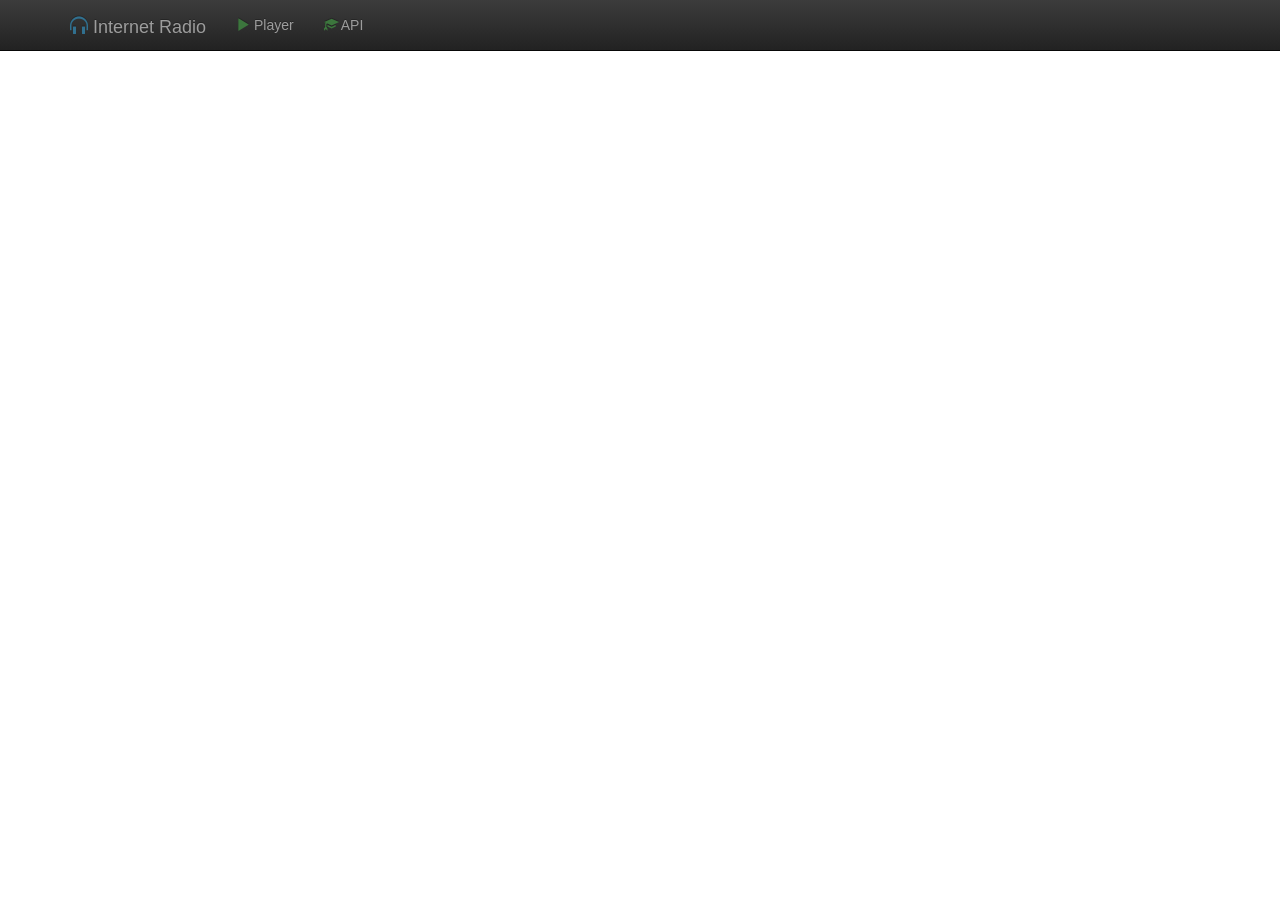
<file: radioApi/blank.html>
<!DOCTYPE html>
<html lang="en">
    <head>
        <link rel="shortcut icon" href="favicon.ico" />
        <meta charset="utf-8" />
        <meta http-equiv="X-UA-Compatible" content="IE=edge" />
        <meta name="viewport" content="width=device-width, initial-scale=1" />
        <link rel="stylesheet" href="css/bootstrap.min.css" />
        <link rel="stylesheet" href="css/bootstrap-theme.min.css" />
        <link rel="stylesheet" href="css/pad.css">
    </head>
    <body>
        
        <div class="navbar navbar-inverse navbar-fixed-top">
            <div class="container">
                <div class="navbar-header">
                    <button type="button" class="navbar-toggle" data-toggle="collapse" data-target=".navbar-collapse">
                        <span class="glyphicon glyphicon-chevron-down text-info" aria-hidden="true"></span>
                    </button>
                    <a href="index.html" class="navbar-brand">
                        <span class="glyphicon glyphicon-headphones text-info" aria-hidden="true"></span>
                        Internet Radio
                    </a>
                    
                </div>
                <div class="navbar-collapse collapse">
                    <ul class="nav navbar-nav">
                        <li><a href="index.html"><span class="glyphicon glyphicon-play text-success" aria-hidden="true"></span> Player</a></li>
                    </ul>
                     <ul class="nav navbar-nav">
                        <li><a href="doc.html"><span class="glyphicon glyphicon-education text-success" aria-hidden="true"></span> API</a></li>
                    </ul>
                </div>
            </div>
        </div>
        
        <div class="container body-content">
        
        <!-- -->
        
        <!-- -->
            
        </div>
        
<!-- Bootstrap core JavaScript
 ================================================== -->
<!-- Placed at the end of the document so the pages load faster -->
<script src="js/jquery-2-1-0-min.js"></script>
<script src="js/bootstrap.min.js"></script>
<!-- IE10 viewport hack for surface/desktop Windows 8 bug -->
<script src="js/ie10-viewport-bug-workaround.js"></script>
<script src="js/code.js"></script>

</body>
</html>
</file>
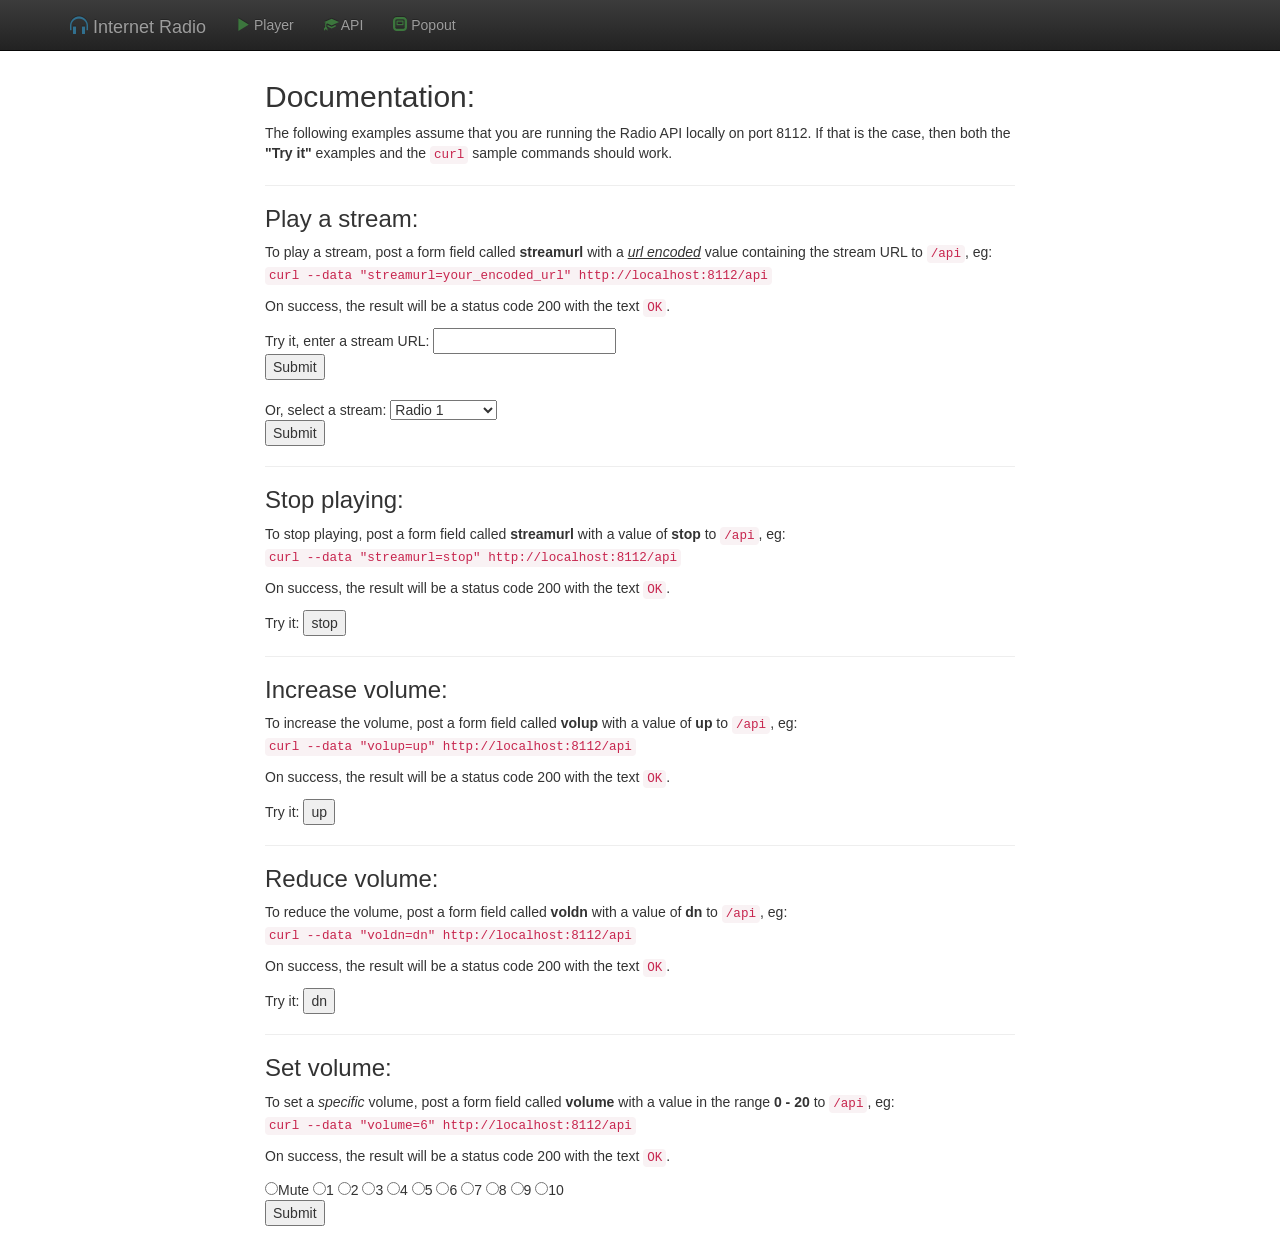
<file: radioApi/doc.html>
<!DOCTYPE html>
<html lang="en">
    <head>
        <link rel="shortcut icon" href="favicon.ico" />
        <meta charset="utf-8" />
        <meta http-equiv="X-UA-Compatible" content="IE=edge" />
        <meta name="viewport" content="width=device-width, initial-scale=1" />
        <link rel="stylesheet" href="css/bootstrap.min.css" />
        <link rel="stylesheet" href="css/bootstrap-theme.min.css" />
        <link rel="stylesheet" href="css/pad.css">
    </head>
    <body>
        
        <div class="navbar navbar-inverse navbar-fixed-top">
            <div class="container">
                <div class="navbar-header">
                    <button type="button" class="navbar-toggle" data-toggle="collapse" data-target=".navbar-collapse">
                        <span class="glyphicon glyphicon-chevron-down text-info" aria-hidden="true"></span>
                    </button>
                    <a href="index.html" class="navbar-brand">
                        <span class="glyphicon glyphicon-headphones text-info" aria-hidden="true"></span>
                        Internet Radio
                    </a>
                    
                </div>
                <div class="navbar-collapse collapse">
                    <ul class="nav navbar-nav">
                        <li><a href="index.html"><span class="glyphicon glyphicon-play text-success" aria-hidden="true"></span> Player</a></li>
                    </ul>
                     <ul class="nav navbar-nav">
                        <li><a href="doc.html"><span class="glyphicon glyphicon-education text-success" aria-hidden="true"></span> API</a></li>
                    </ul>
                    <ul class="nav navbar-nav hidden-xs">
                        <li><a href="index.html" onclick="window.open(this.href,'targetWindow','width=340,height=520,toolbar=0,location=0,status=0,menubar=0,scrollbars=0'); return false;">
			  <span class="glyphicon glyphicon-modal-window text-success" aria-hidden="true"></span> Popout
                        </a></li>
                    </ul>
                </div>
            </div>
        </div>
        
        <div class="container body-content">
        
        <!-- -->
          <div class="row">
	    <div class="col-md-8 col-md-offset-2">
              
              <h2>Documentation:</h2>
              <p>The following examples assume that you are running the Radio API locally on port 8112.  If that is the case, then 
              both the <b>"Try it"</b> examples and the <code>curl</code> sample commands should work.</p>
              <hr/>
              
              <h3>Play a stream:</h3>
              <p>To play a stream, post a form field called <b>streamurl</b> with a <i><u>url encoded</u></i> value containing the 
              stream URL to <code>/api</code>, eg:<br/>
              <code>curl --data "streamurl=your_encoded_url" http://localhost:8112/api</code>
              <p>On success, the result will be a status code 200 with the text <code>OK</code>.</p>
              <form action="api" name="streamplaymanual" method="post" enctype="application/x-www-form-urlencoded">
		Try it, enter a stream URL:  
		<input type="text" name="streamurl" /><br/>
		<input type="submit" value="Submit" />
	      </form>
	      
	      <br/>
	      
	      <form action="api" name="streamplaylist" method="post" enctype="application/x-www-form-urlencoded">
		Or, select a stream: 
		  <select name="streamurl">
		    <option value="http://bbcmedia.ic.llnwd.net/stream/bbcmedia_radio1_mf_p">Radio 1</option>
		    <option value="http://bbcmedia.ic.llnwd.net/stream/bbcmedia_radio1xtra_mf_p">Radio 1 Xtra</option>
		    <option value="http://bbcmedia.ic.llnwd.net/stream/bbcmedia_radio2_mf_p">Radio 2</option>
		    <option value="http://bbcmedia.ic.llnwd.net/stream/bbcmedia_radio3_mf_p">Radio 3</option>
		    <option value="http://bbcmedia.ic.llnwd.net/stream/bbcmedia_radio4fm_mf_p">Radio 4 FM</option>
		    <option value="http://bbcmedia.ic.llnwd.net/stream/bbcmedia_radio4lw_mf_p">Radio 4 LW</option>
		    <option value="http://bbcmedia.ic.llnwd.net/stream/bbcmedia_radio4extra_mf_p">Radio 4 Extra</option>
		    <option value="http://bbcmedia.ic.llnwd.net/stream/bbcmedia_radio5live_mf_p">Radio 5 Live</option>
		    <option value="http://bbcmedia.ic.llnwd.net/stream/bbcmedia_6music_mf_p">6Music</option>
		    <option value="http://bbcmedia.ic.llnwd.net/stream/bbcmedia_asianet_mf_p">Asia Net</option>
		    <option value="http://audio.scdn.arkena.com/11016/fip-midfi128.mp3">Fip</option>
		  </select><br/>
		  <input type="submit" value="Submit" />
	      </form>
	      
              <hr/>

              <h3>Stop playing:</h3>
              <p>To stop playing, post a form field called <b>streamurl</b> with a value of <b>stop</b> 
              to <code>/api</code>, eg:<br/>
              <code>curl --data "streamurl=stop" http://localhost:8112/api</code>
              <p>On success, the result will be a status code 200 with the text <code>OK</code>.</p>
              <form action="api" name="streamstopplay" method="post" enctype="application/x-www-form-urlencoded">
		Try it: <input type="submit" name="streamurl" value="stop" />
	      </form>
	      
              <hr/>
              
              <h3>Increase volume:</h3>
              <p>To increase the volume, post a form field called <b>volup</b> with a value of <b>up</b> 
              to <code>/api</code>, eg:<br/>
              <code>curl --data "volup=up" http://localhost:8112/api</code>
              <p>On success, the result will be a status code 200 with the text <code>OK</code>.</p>
              <form action="api" name="volumeinc" method="post" enctype="application/x-www-form-urlencoded"> 
		Try it: <input type="submit" name="volup" value="up" />
	      </form>
              </p>
              
              <hr/>
              
              <h3>Reduce volume:</h3>
              <p>To reduce the volume, post a form field called <b>voldn</b> with a value of <b>dn</b> 
              to <code>/api</code>, eg:<br/>
              <code>curl --data "voldn=dn" http://localhost:8112/api</code>
              <p>On success, the result will be a status code 200 with the text <code>OK</code>.</p>
              <form action="api" name="volumedec" method="post" enctype="application/x-www-form-urlencoded"> 
		Try it: <input type="submit" name="voldn" value="dn" />
	      </form>
              </p>

              <hr/>
              
              <h3>Set volume:</h3>
              <p>To set a <i>specific</i> volume, post a form field called <b>volume</b> with a value in the range 
              <b>0 - 20</b> to <code>/api</code>, eg:<br/>
              <code>curl --data "volume=6" http://localhost:8112/api</code>
              <p>On success, the result will be a status code 200 with the text <code>OK</code>.</p>
              <form action="api" name="volumeset" method="post" enctype="application/x-www-form-urlencoded"> 
		<input type="radio" name="volume" value="0" />Mute
		<input type="radio" name="volume" value="2" />1
		<input type="radio" name="volume" value="4" />2
		<input type="radio" name="volume" value="6" />3
		<input type="radio" name="volume" value="8" />4
		<input type="radio" name="volume" value="10" />5
		<input type="radio" name="volume" value="12" />6
		<input type="radio" name="volume" value="14" />7
		<input type="radio" name="volume" value="16" />8
		<input type="radio" name="volume" value="18" />9
		<input type="radio" name="volume" value="20"/>10<br/>
		<input type="submit" value="Submit">
	      </form>
              </p>
              
            </div>
          </div>
        <!-- -->

        </div>
        
<!-- Bootstrap core JavaScript
 ================================================== -->
<!-- Placed at the end of the document so the pages load faster -->
<script src="js/jquery-2-1-0-min.js"></script>
<script src="js/bootstrap.min.js"></script>
<!-- IE10 viewport hack for surface/desktop Windows 8 bug -->
<script src="js/ie10-viewport-bug-workaround.js"></script>

</body>
</html>
</file>
<file: radioApi/css/pad.css>
body
{
    margin-top: 60px;
}

.input-huge
{
    width:98%;
    height:130px;
    font-size: 90px;
    margin-bottom: 2px;
}

.input-medium
{
    width:98%;
    height:65px;
    font-size: 45px;
    margin-bottom: 1px;
}

.btn-pad
{
    width: 32%;
    height: 75px;
    margin-bottom: 2px;

    /* this was useful: http://charliepark.org/bootstrap_buttons/ */
    background-color: hsl(0, 0%, 52%) !important;
    background-repeat: repeat-x;
    filter: progid:DXImageTransform.Microsoft.gradient(startColorstr="#b2b2b2", endColorstr="#848484");
    background-image: -khtml-gradient(linear, left top, left bottom, from(#b2b2b2), to(#848484));
    background-image: -moz-linear-gradient(top, #b2b2b2, #848484);
    background-image: -ms-linear-gradient(top, #b2b2b2, #848484);
    background-image: -webkit-gradient(linear, left top, left bottom, color-stop(0%, #b2b2b2), color-stop(100%, #848484));
    background-image: -webkit-linear-gradient(top, #b2b2b2, #848484);
    background-image: -o-linear-gradient(top, #b2b2b2, #848484);
    background-image: linear-gradient(#b2b2b2, #848484);
    border-color: #848484 #848484 hsl(0, 0%, 47.5%);
}

.btn-pad-cnt
{
    background-color: silver;
}

.badge-huge
{
    font-size: 65px;
    margin-top: -10px;
    background-color: transparent;
}

.glyph-huge
{
    margin-top: -4px;
    font-size: 60px;
    color: darkred;
}
</file>
